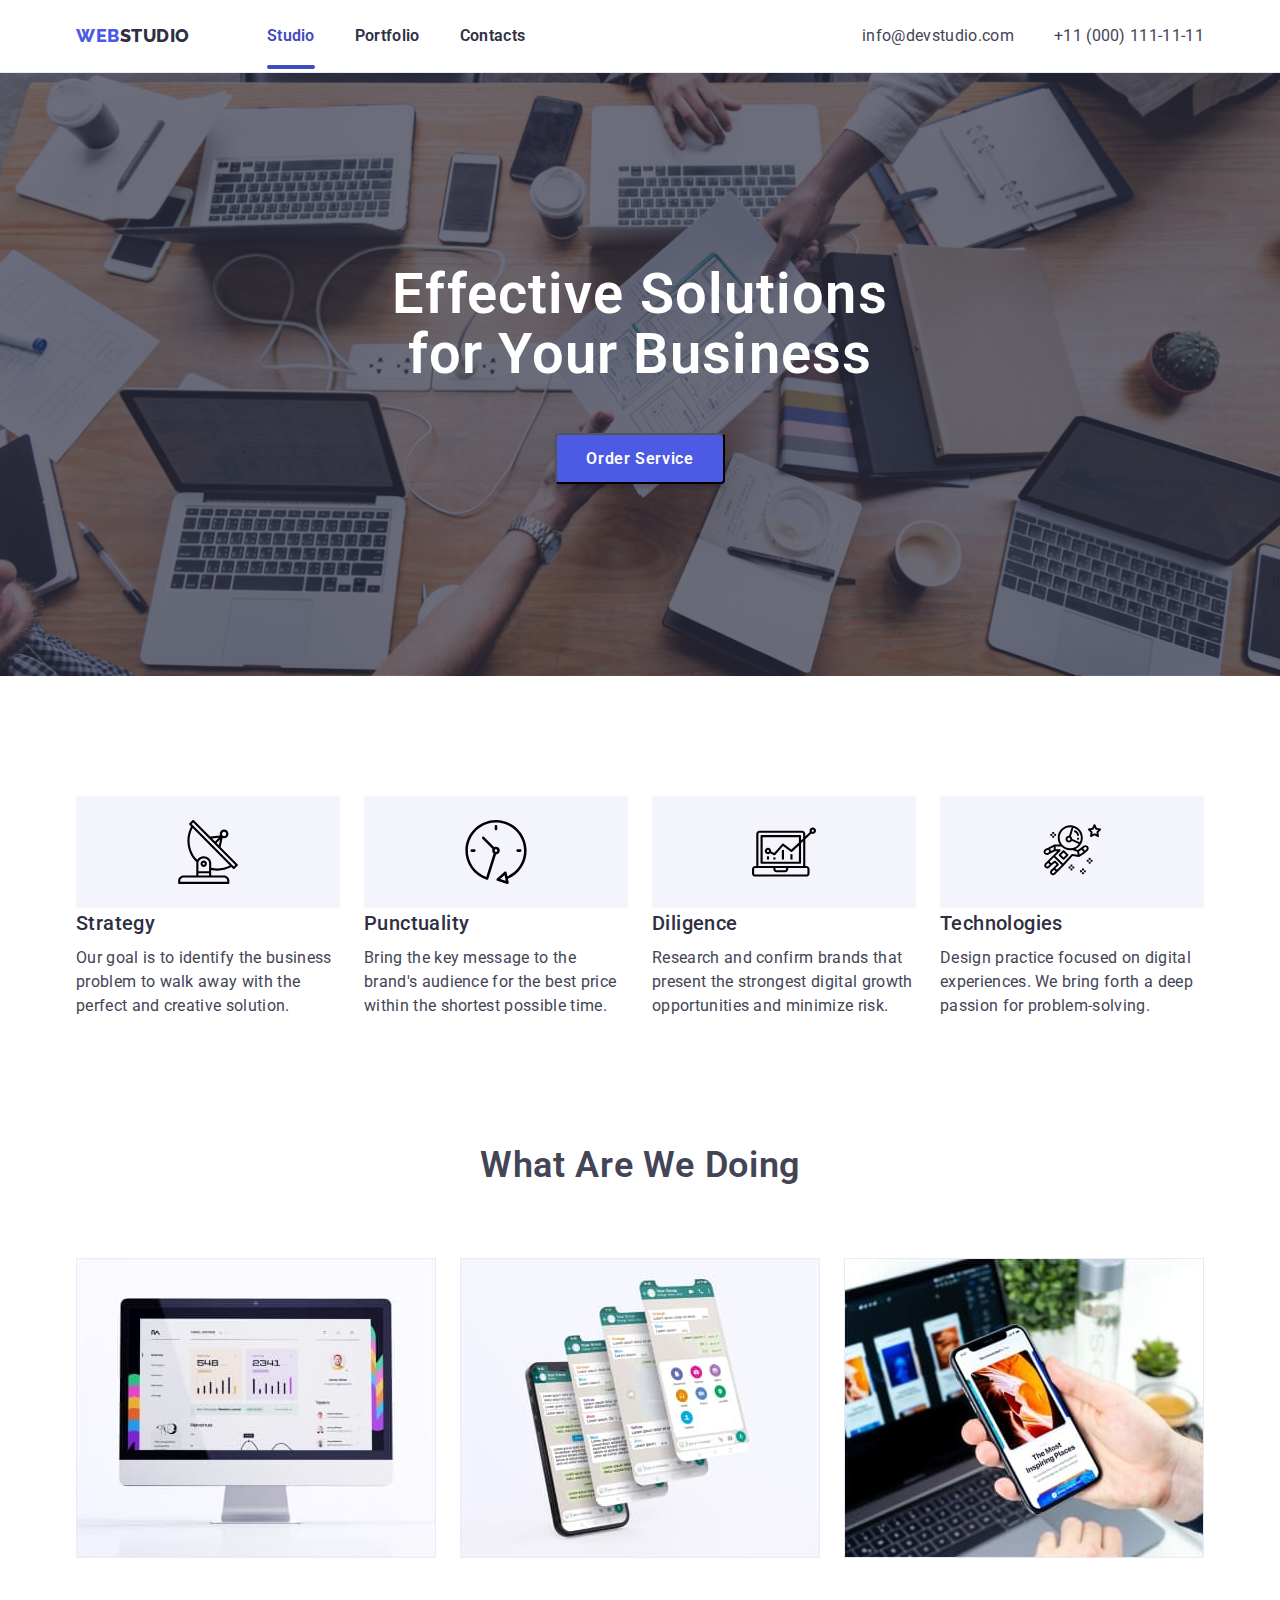
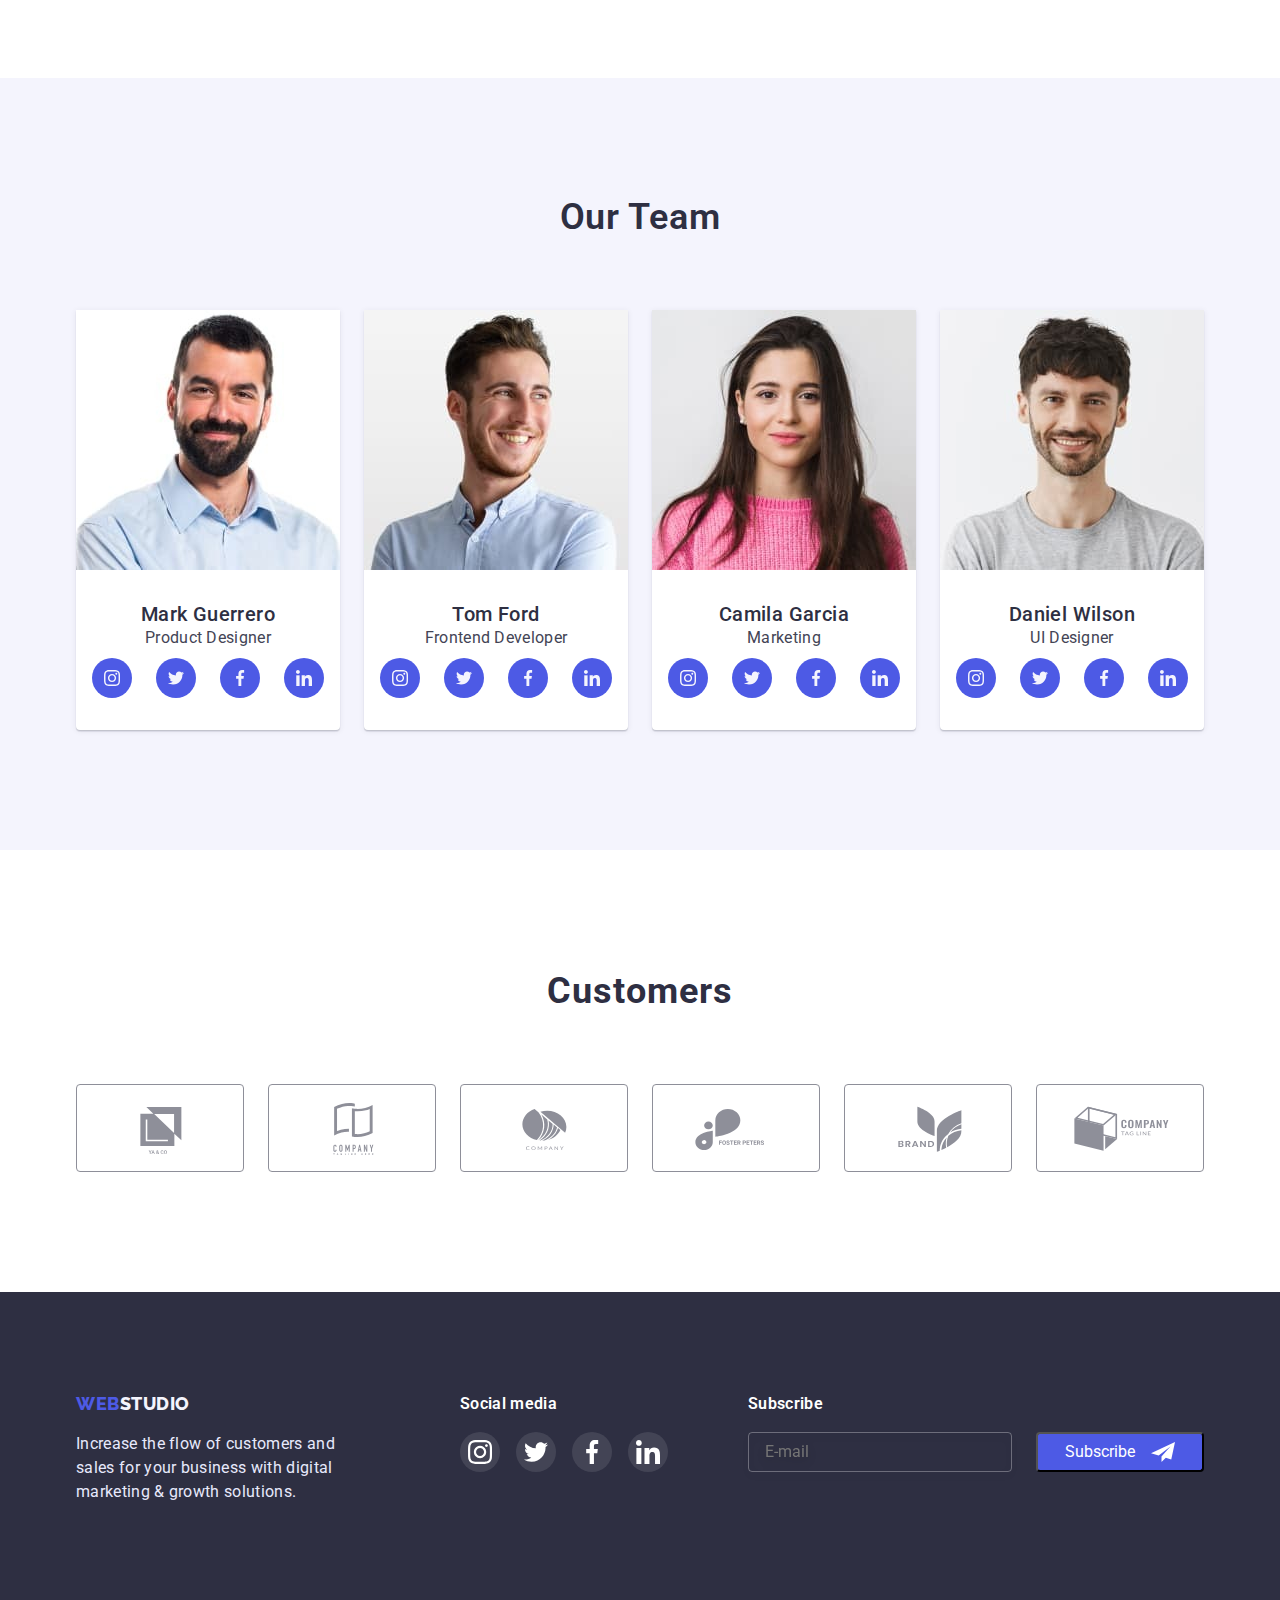
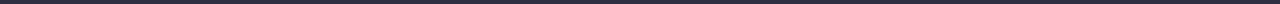
<file: index.html>
<!DOCTYPE html>
<html lang="en">

<head>
  <meta charset="UTF-8" />
  <meta http-equiv="X-UA-Compatible" content="IE=edge" />
  <meta name="viewport" content="width=device-width, initial-scale=1.0" />
  <title>Webstudio</title>
  <link rel="preconnect" href="https://fonts.googleapis.com" />
  <link rel="preconnect" href="https://fonts.gstatic.com" crossorigin />
  <link href="https://fonts.googleapis.com/css2?family=Raleway:wght@800&family=Roboto:wght@400;500;700;900&display=swap"
    rel="stylesheet" />
  <link rel="stylesheet" href="./css/styles.css" />
</head>
<!-- HEADER -->
<header class="header">
  <div class="header-container container">
    <nav class="header-nav">
      <a class="header-logo link" href="./index.html"><span class="logo-web">Web</span>Studio</a>
      <ul class="header-list list">
        <li class="header-item">
          <a class="header-link link current" href="./index.html">Studio</a>
        </li>
        <li class="header-item">
          <a class="header-link link" href="./portfolio.html" link>Portfolio</a>
        </li>
        <li class="header-item">
          <a class="header-link link" href="">Contacts</a>
        </li>
      </ul>
    </nav>
    <address class="header-adress">
      <ul class="adress-list list">
        <li class="adress-item">
          <a class="contact-email link" href="mailto:info@devstudio.com">info@devstudio.com</a>
        </li>
        <li class="adress-item">
          <a class="contact-phone link" href="tel:+110001111111">+11 (000) 111-11-11</a>
        </li>
      </ul>
    </address>
  </div>
</header>

<body>
  <!-- MAIN -->
  <main>
    <!-- HERO -->
    <section class="hero">
      <div class="container">
        <h1 class="hero-title">
          Effective Solutions <br />
          for Your Business
        </h1>
        <button class="hero-btn" type="button" data-modal-open>
          Order Service
        </button>
      </div>
    </section>
    <!-- STRENGTH -->
    <section class="strength">
      <div class="container">
        <h2 class="visually-hidden">Strength</h2>
        <ul class="strenth-list list">
          <li class="strenth-item">
            <a href="" class="strenth-link"><svg class="strenth-icon" width="64" height="64">
                <use href="./images/sprite.svg#icon-antenna"></use>
              </svg></a>
            <h3 class="strenth-subtitle">Strategy</h3>
            <p class="strenth-text">
              Our goal is to identify the business problem to walk away with
              the perfect and creative solution.
            </p>
          </li>
          <li class="strenth-item">
            <a href="" class="strenth-link"><svg class="strenth-icon" width="64" height="64">
                <use href="./images/sprite.svg#icon-clock"></use>
              </svg></a>
            <h3 class="strenth-subtitle">Punctuality</h3>
            <p class="strenth-text">
              Bring the key message to the brand's audience for the best price
              within the shortest possible time.
            </p>
          </li>
          <li class="strenth-item">
            <a href="" class="strenth-link"><svg class="strenth-icon" width="64" height="64">
                <use href="./images/sprite.svg#icon-diagram"></use>
              </svg></a>
            <h3 class="strenth-subtitle">Diligence</h3>
            <p class="strenth-text">
              Research and confirm brands that present the strongest digital
              growth opportunities and minimize risk.
            </p>
          </li>
          <li class="strenth-item">
            <a href="" class="strenth-link"><svg class="strenth-icon" width="64" height="64">
                <use href="./images/sprite.svg#icon-astronaut"></use>
              </svg></a>
            <h3 class="strenth-subtitle">Technologies</h3>
            <p class="strenth-text">
              Design practice focused on digital experiences. We bring forth a
              deep passion for problem-solving.
            </p>
          </li>
        </ul>
      </div>
    </section>
    <!-- WHAT WE ARE DOING -->
    <section class="products">
      <div class="container">
        <h2 class="products-title">What are we doing</h2>
        <ul class="products-list list">
          <li class="product-item">
            <img class="product-img" src="./images/about-img-1.jpg" alt="products photo" width="360" height="300" />
          </li>
          <li class="product-item">
            <img class="product-img" src="./images/about-img-2.jpg" alt="products photo" width="360" height="300" />
          </li>
          <li class="product-item">
            <img class="product-img" src="./images/about-img-3.jpg" alt="products photo" width="360" height="300" />
          </li>
        </ul>
      </div>
    </section>
    <!-- Our Team -->
    <section class="team">
      <div class="container">
        <h2 class="team-title">Our Team</h2>
        <ul class="team-list list">
          <li class="team-item">
            <img class="team-img" src="./images/team-img-1.jpg" alt="our team" width="264" height="260" />
            <div class="team-box-container">
              <h3 class="team-subtitle">Mark Guerrero</h3>
              <p class="team-text">Product Designer</p>
              <ul class="team-soc-list list">
                <li class="team-soc-item">
                  <a href="" class="team-soc-link"><svg class="team-soc-icon" width="16" height="16">
                      <use href="./images/sprite.svg#icon-instagram"></use>
                    </svg></a>
                </li>
                <li class="team-soc-item">
                  <a href="" class="team-soc-link"><svg class="team-soc-icon" width="16" height="16">
                      <use href="./images/sprite.svg#icon-twitter"></use>
                    </svg></a>
                </li>
                <li class="team-soc-item">
                  <a href="" class="team-soc-link"><svg class="team-soc-icon" width="16" height="16">
                      <use href="./images/sprite.svg#icon-facebook"></use>
                    </svg></a>
                </li>
                <li class="team-soc-item">
                  <a href="" class="team-soc-link"><svg class="team-soc-icon" width="16" height="16">
                      <use href="./images/sprite.svg#icon-linkedin"></use>
                    </svg></a>
                </li>
              </ul>
            </div>
          </li>
          <li class="team-item">
            <img class="team-img" src="./images/team-img-2.jpg" alt="our team" width="264" height="260" />
            <div class="team-box-container">
              <h3 class="team-subtitle">Tom Ford</h3>
              <p class="team-text">Frontend Developer</p>
              <ul class="team-soc-list list">
                <li class="team-soc-item">
                  <a href="" class="team-soc-link"><svg class="team-soc-icon" width="16" height="16">
                      <use href="./images/sprite.svg#icon-instagram"></use>
                    </svg></a>
                </li>
                <li class="team-soc-item">
                  <a href="" class="team-soc-link"><svg class="team-soc-icon" width="16" height="16">
                      <use href="./images/sprite.svg#icon-twitter"></use>
                    </svg></a>
                </li>
                <li class="team-soc-item">
                  <a href="" class="team-soc-link"><svg class="team-soc-icon" width="16" height="16">
                      <use href="./images/sprite.svg#icon-facebook"></use>
                    </svg></a>
                </li>
                <li class="team-soc-item">
                  <a href="" class="team-soc-link"><svg class="team-soc-icon" width="16" height="16">
                      <use href="./images/sprite.svg#icon-linkedin"></use>
                    </svg></a>
                </li>
              </ul>
            </div>
          </li>
          <li class="team-item">
            <img class="team-img" src="./images/team-img-3.jpg" alt="our team" width="264" height="260" />
            <div class="team-box-container">
              <h3 class="team-subtitle">Camila Garcia</h3>
              <p class="team-text">Marketing</p>
              <ul class="team-soc-list list">
                <li class="team-soc-item">
                  <a href="" class="team-soc-link"><svg class="team-soc-icon" width="16" height="16">
                      <use href="./images/sprite.svg#icon-instagram"></use>
                    </svg></a>
                </li>
                <li class="team-soc-item">
                  <a href="" class="team-soc-link"><svg class="team-soc-icon" width="16" height="16">
                      <use href="./images/sprite.svg#icon-twitter"></use>
                    </svg></a>
                </li>
                <li class="team-soc-item">
                  <a href="" class="team-soc-link"><svg class="team-soc-icon" width="16" height="16">
                      <use href="./images/sprite.svg#icon-facebook"></use>
                    </svg></a>
                </li>
                <li class="team-soc-item">
                  <a href="" class="team-soc-link"><svg class="team-soc-icon" width="16" height="16">
                      <use href="./images/sprite.svg#icon-linkedin"></use>
                    </svg></a>
                </li>
              </ul>
            </div>
          </li>
          <li class="team-item">
            <img class="team-img" src="./images/team-img-4.jpg" alt="our team" width="264" height="260" />
            <div class="team-box-container">
              <h3 class="team-subtitle">Daniel Wilson</h3>
              <p class="team-text">UI Designer</p>
              <ul class="team-soc-list list">
                <li class="team-soc-item">
                  <a href="" class="team-soc-link"><svg class="team-soc-icon" width="16" height="16">
                      <use href="./images/sprite.svg#icon-instagram"></use>
                    </svg></a>
                </li>
                <li class="team-soc-item">
                  <a href="" class="team-soc-link"><svg class="team-soc-icon" width="16" height="16">
                      <use href="./images/sprite.svg#icon-twitter"></use>
                    </svg></a>
                </li>
                <li class="team-soc-item">
                  <a href="" class="team-soc-link"><svg class="team-soc-icon" width="16" height="16">
                      <use href="./images/sprite.svg#icon-facebook"></use>
                    </svg></a>
                </li>
                <li class="team-soc-item">
                  <a href="" class="team-soc-link"><svg class="team-soc-icon" width="16" height="16">
                      <use href="./images/sprite.svg#icon-linkedin"></use>
                    </svg></a>
                </li>
              </ul>
            </div>
          </li>
        </ul>
      </div>
    </section>
    <!-- CUSTOMERS -->
    <section class="customers">
      <div class="container">
        <h2 class="customers-title">Customers</h2>
        <ul class="customer-list list">
          <li class="customer-item">
            <a href="" class="customer-link"><svg class="customer-icon" width="104" height="56">
                <use href="./images/sprite.svg#icon-logo"></use>
              </svg></a>
          </li>
          <li class="customer-item">
            <a href="" class="customer-link"><svg class="customer-icon" width="104" height="56">
                <use href="./images/sprite.svg#icon-logo-1"></use>
              </svg></a>
          </li>
          <li class="customer-item">
            <a href="" class="customer-link"><svg class="customer-icon" width="104" height="56">
                <use href="./images/sprite.svg#icon-logo-2"></use>
              </svg></a>
          </li>
          <li class="customer-item">
            <a href="" class="customer-link"><svg class="customer-icon" width="104" height="56">
                <use href="./images/sprite.svg#icon-logo-3"></use>
              </svg></a>
          </li>
          <li class="customer-item">
            <a href="" class="customer-link"><svg class="customer-icon" width="104" height="56">
                <use href="./images/sprite.svg#icon-logo-4"></use>
              </svg></a>
          </li>
          <li class="customer-item">
            <a href="" class="customer-link"><svg class="customer-icon" width="104" height="56">
                <use href="./images/sprite.svg#icon-logo-5"></use>
              </svg></a>
          </li>
        </ul>
      </div>
    </section>
  </main>
  <footer class="footer">
    <div class="footer-container container">
      <div class="footer-logo-wrap">
        <a class="footer-logo link" href="./index.html"><span class="logo-web">Web</span>Studio</a>
        <p class="footer-text">
          Increase the flow of customers and sales for your business with
          digital marketing & growth solutions.
        </p>
      </div>
      <div class="footer-wrap">
        <h3 class="footer-title">Social media</h3>
        <ul class="footer-soc-list list">
          <li class="footer-soc-item">
            <a href="" class="footer-soc-link link"><svg class="footer-soc-icon" wigth="24" height="24">
                <use href="./images/sprite.svg#icon-instagram"></use>
              </svg></a>
          </li>
          <li class="footer-soc-item">
            <a href="" class="footer-soc-link link"><svg class="footer-soc-icon" wigth="24" height="24">
                <use href="./images/sprite.svg#icon-twitter"></use>
              </svg></a>
          </li>
          <li class="footer-soc-item">
            <a href="" class="footer-soc-link link"><svg class="footer-soc-icon" wigth="24" height="24">
                <use href="./images/sprite.svg#icon-facebook"></use>
              </svg></a>
          </li>
          <li class="footer-soc-item">
            <a href="" class="footer-soc-link link"><svg class="footer-soc-icon" wigth="24" height="24">
                <use href="./images/sprite.svg#icon-linkedin"></use>
              </svg></a>
          </li>
        </ul>
      </div>
      <div class="suscribe-wrap">
        <form class="suscribe-form">
          <label class="suscribe-form-title">
            <h3 class="footer-title">Subscribe</h3>
          </label>
          <div class="suscribe-input-btn-wrap">
            <input type="mail" class="suscribe-form-input" name="user-suscribe" required minlength="2"
              pattern="^[a-zA-Zа-яА-ЯіІїЇ]+$" placeholder="E-mail">
            <button type="button" class="suscribe-form-btn">Subscribe
              <svg class="suscribe-form-icon" width="24" height="24">
                <use href="./images/sprite.svg#icon-suscribe"></use>
              </svg>
            </button>
          </div>
        </form>
      </div>

    </div>
  </footer>
  <!-- BACKDROP -->
  <div class="backdrop is-hidden" data-modal>
    <div class="modal">
      <form class="contact-form">
        <p class="title-form">Leave your contacts and we will call you back</p>
        <label class="contact-form-title">
          Name
          <div class="contact-form-input-wrap">
            <input type="text" class="contact-form-input" name="user_name" required minlength="2"
              pattern="^[a-zA-Zа-яА-ЯіІїЇ]+$" />
            <svg class="form-input-icon" width="18" height="24">
              <use href="./images/sprite.svg#name-icon"></use>
            </svg>
          </div>
        </label>
        <label class="contact-form-title">
          Phone
          <div class="contact-form-input-wrap">
            <input type="tel" class="contact-form-input" name="user_phone" required minlength="2"
              pattern="[0-9]{3}-[0-9]{3}-[0-9]{2}-[0-9]{2}" title="xxx-xxx-xx-xx" />
            <svg class="form-input-icon" width="18" height="24">
              <use href="./images/sprite.svg#phone-icon"></use>
            </svg>
          </div>
        </label>
        <label class="contact-form-title">
          Email
          <div class="contact-form-input-wrap">
            <input type="email" class="contact-form-input" name="user_email" required minlength="2" />
            <svg class="form-input-icon" width="18" height="24">
              <use href="./images/sprite.svg#email-icon"></use>
            </svg>
          </div>
        </label>
        <label class="contact-form-title">Comment
          <textarea name="user-message" class="contac-form-message" placeholder="Text input"></textarea>
        </label>
        <input id="user_policy" type="checkbox" name="usr_policy" class="term-form-input visually-hidden" required />
        <label for="user_policy" class="terms-and-conditions">I accept the terms and conditions of the&nbsp;
          <a href="" class="privacy-policy link">Privacy Policy</a></label>
        </label>
        <button type="submit" class="contact-form-btn">Send</button>
      </form>
      <button type="button" class="modal-close-btn" data-modal-close>
        <svg class="modal-close-icon" width="8" height="8">
          <use href="./images/sprite.svg#icon-modal-btn-close"></use>
        </svg>
      </button>
    </div>
  </div>
  <script src="./js/modal.js"></script>
</body>

</html>
</file>
<file: css/styles.css>
*,
::before,
::after {
  box-sizing: border-box;
}

/**
1. Correct the line height in all browsers.
2. Prevent adjustments of font size after orientation changes in iOS.
3. Use a more readable tab size (opinionated).
*/

html {
  line-height: 1.15; /* 1 */
  -webkit-text-size-adjust: 100%; /* 2 */
  -moz-tab-size: 4; /* 3 */
  tab-size: 4; /* 3 */
}

/*
Sections
========
*/

/**
1. Remove the margin in all browsers.
2. Improve consistency of default fonts in all browsers. (https://github.com/sindresorhus/modern-normalize/issues/3)
*/

body {
  margin: 0; /* 1 */
  font-family: system-ui, "Segoe UI", Roboto, Helvetica, Arial, sans-serif,
    "Apple Color Emoji", "Segoe UI Emoji"; /* 2 */
}

/*
Grouping content
================
*/

/**
1. Add the correct height in Firefox.
2. Correct the inheritance of border color in Firefox. (https://bugzilla.mozilla.org/show_bug.cgi?id=190655)
*/

hr {
  height: 0; /* 1 */
  color: inherit; /* 2 */
}

/*
Text-level semantics
====================
*/

/**
Add the correct text decoration in Chrome, Edge, and Safari.
*/

abbr[title] {
  text-decoration: underline dotted;
}

/**
Add the correct font weight in Edge and Safari.
*/

b,
strong {
  font-weight: bolder;
}

/**
1. Improve consistency of default fonts in all browsers. (https://github.com/sindresorhus/modern-normalize/issues/3)
2. Correct the odd 'em' font sizing in all browsers.
*/

code,
kbd,
samp,
pre {
  font-family: ui-monospace, SFMono-Regular, Consolas, "Liberation Mono", Menlo,
    monospace; /* 1 */
  font-size: 1em; /* 2 */
}

/**
Add the correct font size in all browsers.
*/

small {
  font-size: 80%;
}

/**
Prevent 'sub' and 'sup' elements from affecting the line height in all browsers.
*/

sub,
sup {
  font-size: 75%;
  line-height: 0;
  position: relative;
  vertical-align: baseline;
}

sub {
  bottom: -0.25em;
}

sup {
  top: -0.5em;
}

/*
Tabular data
============
*/

/**
1. Remove text indentation from table contents in Chrome and Safari. (https://bugs.chromium.org/p/chromium/issues/detail?id=999088, https://bugs.webkit.org/show_bug.cgi?id=201297)
2. Correct table border color inheritance in Chrome and Safari. (https://bugs.chromium.org/p/chromium/issues/detail?id=935729, https://bugs.webkit.org/show_bug.cgi?id=195016)
*/

table {
  text-indent: 0; /* 1 */
  border-color: inherit; /* 2 */
}

/*
Forms
=====
*/

/**
1. Change the font styles in all browsers.
2. Remove the margin in Firefox and Safari.
*/

button,
input,
optgroup,
select,
textarea {
  font-family: inherit; /* 1 */
  font-size: 100%; /* 1 */
  line-height: 1.15; /* 1 */
  margin: 0; /* 2 */
}

/**
Remove the inheritance of text transform in Edge and Firefox.
*/

button,
select {
  text-transform: none;
}

/**
Correct the inability to style clickable types in iOS and Safari.
*/

button,
[type="button"],
[type="reset"],
[type="submit"] {
  -webkit-appearance: button;
}

/**
Remove the inner border and padding in Firefox.
*/

::-moz-focus-inner {
  border-style: none;
  padding: 0;
}

/**
Restore the focus styles unset by the previous rule.
*/

:-moz-focusring {
  outline: 1px dotted ButtonText;
}

/**
Remove the additional ':invalid' styles in Firefox.
See: https://github.com/mozilla/gecko-dev/blob/2f9eacd9d3d995c937b4251a5557d95d494c9be1/layout/style/res/forms.css#L728-L737
*/

:-moz-ui-invalid {
  box-shadow: none;
}

/**
Remove the padding so developers are not caught out when they zero out 'fieldset' elements in all browsers.
*/

legend {
  padding: 0;
}

/**
Add the correct vertical alignment in Chrome and Firefox.
*/

progress {
  vertical-align: baseline;
}

/**
Correct the cursor style of increment and decrement buttons in Safari.
*/

::-webkit-inner-spin-button,
::-webkit-outer-spin-button {
  height: auto;
}

/**
1. Correct the odd appearance in Chrome and Safari.
2. Correct the outline style in Safari.
*/

[type="search"] {
  -webkit-appearance: textfield; /* 1 */
  outline-offset: -2px; /* 2 */
}

/**
Remove the inner padding in Chrome and Safari on macOS.
*/

::-webkit-search-decoration {
  -webkit-appearance: none;
}

/**
1. Correct the inability to style clickable types in iOS and Safari.
2. Change font properties to 'inherit' in Safari.
*/

::-webkit-file-upload-button {
  -webkit-appearance: button; /* 1 */
  font: inherit; /* 2 */
}

/*
Interactive
===========
*/

/*
Add the correct display in Chrome and Safari.
*/

summary {
  display: list-item;
}
body {
  font-family: "Roboto", sans-serif;
  color: #434455;
}

h1,
h2,
h3,
h4,
h5,
h6,
p {
  margin: 0;
}

img {
  display: block;
}

ul {
  margin: 0;
  padding-left: 0;
}

li {
  margin-right: 0;
}
button {
  cursor: pointer;
}
address {
  list-style: none;
}

.list {
  list-style: none;
  margin: 0;
}

.link {
  text-decoration: none;
}
.container {
  width: 1152px;
  padding-left: 12px;
  padding-right: 12px;
  margin-left: auto;
  margin-right: auto;
}
:root {
  --hover-color: #404bbf;
  --main-text-color: #2e2f42;
  --gradient: linear-gradient(rgba(46, 47, 66, 0.7), rgba(46, 47, 66, 0.7));
  --transition-dur-and-func: 250ms cubic-bezier(0.4, 0, 0.2, 1);
}

.footer-logo {
  font-family: "Raleway";
  font-style: normal;
  font-weight: 800;
  font-size: 18px;
  line-height: 21px;
  display: flex;
  align-items: center;
  letter-spacing: 0.03em;
  text-transform: uppercase;
  color: #f4f4fd;
}
.header-logo {
  font-family: "Raleway";
  font-style: normal;
  font-weight: 800;
  font-size: 18px;
  line-height: 1.33;
  display: flex;
  align-items: center;
  letter-spacing: 0.03em;
  text-transform: uppercase;
  color: var(--main-text-color);
}
.logo-web {
  font-family: "Raleway";
  font-style: normal;
  font-weight: 800;
  font-size: 18px;
  line-height: 1.33;
  display: flex;
  align-items: center;
  letter-spacing: 0.03em;
  text-transform: uppercase;
  color: #4d5ae5;
}

/* HEADER */

.header {
  border-bottom: 1px solid #e7e9fc;
}
.header-nav {
  display: flex;
}
.header-logo {
  padding-top: 24px;
  padding-bottom: 24px;
}
.header-list {
  display: flex;
  align-items: center;
  margin-left: 77px;
  gap: 40px;
}
.adress-list {
  display: flex;
  align-items: center;
  gap: 40px;
}
.header-container {
  display: flex;
  align-items: center;
}
.header-item {
}
.header-link {
  font-weight: 600;
  font-size: 16px;
  line-height: 1.5;
  letter-spacing: 0.02em;
  color: var(--main-text-color);
  padding-top: 24px;
  padding-bottom: 24px;
  transition: color var(--transition-dur-and-func);
}
.header-link:focus,
.header-link:hover {
  color: var(--hover-color);
}

.header-adress {
  margin-left: auto;
}

.contact-email {
  font-style: normal;
  font-size: 16px;
  line-height: 1.5;
  letter-spacing: 0.02em;
  color: #434455;
  padding-bottom: 24px;
  transition: color var(--transition-dur-and-func);
}

.contact-email:hover,
.contact-email:focus {
  color: var(--hover-color);
}

.contact-phone {
  font-style: normal;
  font-size: 16px;
  line-height: 1.5;
  letter-spacing: 0.02em;
  color: #434455;
  padding-bottom: 24px;
}

.current {
  color: var(--hover-color);
  position: relative;
}

.current::after {
  content: "";
  position: absolute;
  left: 0;
  bottom: 0;
  width: 100%;
  height: 4px;
  border-radius: 2px;
  background-color: var(--hover-color);
}

/* HERO */
.hero {
  background-color: #2e2f42;
  padding-top: 192px;
  padding-bottom: 192px;
  background-image: var(--gradient), url(../images/hero-bg.jpeg);
  background-repeat: no-repeat;
  background-position: center;
  background-size: cover;
}

.hero-title {
  font-weight: 600;
  font-size: 56px;
  line-height: 1.07;
  text-align: center;
  letter-spacing: 0.02em;
  color: #ffffff;
  margin-top: 0;
  margin-bottom: 0;
  margin-bottom: 48px;
  justify-content: center;
  margin-left: auto;
  margin-right: auto;
}

.hero-btn {
  font-weight: 600;
  font-size: 16px;
  line-height: 1.19;
  align-items: center;
  letter-spacing: 0.04em;
  color: #ffffff;
  display: block;
  margin: auto;
  min-width: 170px;
  height: 51px;
  background: #4d5ae5;
  box-shadow: 0px 4px 4px rgba(0, 0, 0, 0.15);
  border-radius: 4px;
  transition: background-color var(--transition-dur-and-func);
}
.hero-btn:hover,
.hero-btn:focus {
  background-color: var(--hover-color);
}

/* STRENGTH */
.strength {
  background-color: #ffffff;
  padding-top: 120px;
  padding-bottom: 120px;
}
.visually-hidden {
  position: absolute;
  width: 1px;
  height: 1px;
  margin: -1px;
  border: 0;
  padding: 0;
  white-space: nowrap;
  clip-path: inset(100%);
  clip: rect(0 0 0 0);
  overflow: hidden;
}

.strenth-list {
  display: flex;
  justify-content: center;
  gap: 24px;
}
.strenth-item {
  width: 264px;
}
.strenth-subtitle {
  font-weight: 500;
  font-size: 20px;
  line-height: 1.5;
  letter-spacing: 0.02em;
  color: var(--main-text-color);
  padding-bottom: 8px;
}
.strenth-text {
  font-size: 16px;
  line-height: 1.5;
  letter-spacing: 0.02em;
  margin-bottom: 8px;
}
.strenth-link {
  height: 112px;
  border-radius: 4px;
  background: #f4f4fd;
  display: flex;
  justify-content: center;
  align-items: center;
}
.strenth-icon {
}

/* WHAT WE ARE DOING */

.products {
  background-color: #ffffff;
  padding-bottom: 120px;
}
.products-title {
  font-weight: 600;
  font-size: 36px;
  line-height: 1.11;
  text-align: center;
  letter-spacing: 0.02em;
  text-transform: capitalize;
  margin-bottom: 72px;
}
.products-list {
  display: flex;
  gap: 24px;
  justify-content: center;
}

.product-item {
  margin-right: 0;
}

/* TEAM */

.team {
  background-color: #f4f4fd;
  padding-top: 120px;
  padding-bottom: 120px;
  margin: auto;
}

.team-title {
  font-weight: 600;
  font-size: 36px;
  line-height: 1.11;
  text-align: center;
  letter-spacing: 0.02em;
  text-transform: capitalize;
  color: var(--main-text-color);
  margin-bottom: 72px;
}
.team-list {
  display: flex;
  gap: 24px;
  justify-content: center;
  margin: auto;
  width: calc((100%-24px * 3) / 4);
}

.team-item {
  background: #ffffff;
  box-shadow: 0px 1px 6px rgba(46, 47, 66, 0.08),
    0px 1px 1px rgba(46, 47, 66, 0.16), 0px 2px 1px rgba(46, 47, 66, 0.08);
  border-radius: 0px 0px 4px 4px;
}

.team-box-container {
  width: 264px;
  padding-top: 32px;
  padding-bottom: 32px;
  margin-right: 0;
}

.team-soc-list {
  display: flex;
  justify-content: center;
  gap: 24px;
}
.team-soc-item {
  width: 40px;
  height: 40px;
}

.team-soc-link {
  width: 100%;
  height: 100%;
  background-color: #4d5ae5;
  border-radius: 50%;
  display: flex;
  align-items: center;
  justify-content: center;
  transition: background-color var(--transition-dur-and-func);
}

.team-soc-link:is(:hover, :focus) {
  background-color: var(--hover-color);
}

.team-soc-icon {
  fill: #f4f4fd;
}

.team-subtitle {
  font-weight: 500;
  font-size: 20px;
  line-height: 1.2;
  text-align: center;
  letter-spacing: 0.02em;
  color: var(--main-text-color);
}
.team-text {
  font-size: 16px;
  line-height: 1.5;
  text-align: center;
  letter-spacing: 0.02em;
  margin-bottom: 8px;
}

/* CUSTOMERS */

.customers {
  padding-top: 120px;
  padding-bottom: 120px;
}
.customers-title {
  font-size: 36px;
  line-height: calc(42 / 36);
  text-align: center;
  letter-spacing: 0.03em;
  color: #2e2f42;
  margin-bottom: 72px;
}
.customer-list {
  display: flex;
  gap: 24px;
}

.customer-item {
  width: 168px;
  height: 88px;
}
.customer-link {
  width: 100%;
  height: 100%;
  border: 1px solid #8e8f99;
  border-radius: 4px;
  display: flex;
  align-items: center;
  justify-content: center;
  transition: color var(--transition-dur-and-func);
}

.customer-icon {
  fill: #8e8f99;
  transition: fill var(--transition-dur-and-func);
}

.customer-link:is(:hover, :focus) {
  border-color: #4d5ae5;
}
.customer-link:is(:hover, :focus) .customer-icon {
  fill: #4d5ae5;
}

/* FOOTER */
.footer {
  background: #2e2f42;
  padding-top: 100px;
  padding-bottom: 100px;
}
.footer-logo {
  margin-bottom: 16px;
}

.footer-text {
  font-size: 16px;
  line-height: 1.5;
  letter-spacing: 0.02em;
  color: #e7e9fc;
  min-width: 264px;
}
.footer-logo-wrap {
  max-width: 264px;
}
.footer-container {
  display: flex;
}
.footer-wrap {
  margin-left: 120px;
  margin-right: 80px;
}

.footer-title {
  font-family: "Roboto";
  font-style: normal;
  font-weight: 600;
  font-size: 16px;
  line-height: calc(24 / 16);
  letter-spacing: 0.02em;
  color: #ffffff;
  margin-bottom: 16px;
}
.footer-soc-list {
  display: flex;
  justify-content: center;
  gap: 16px;
}

.footer-soc-item {
  width: 40px;
  height: 40px;
}

.footer-soc-link {
  width: 100%;
  height: 100%;
  background-color: rgba(255, 255, 255, 0.1);
  border-radius: 50%;
  display: flex;
  align-items: center;
  justify-content: center;
  transition: background-color var(--transition-dur-and-func);
}

.footer-soc-link:is(:hover, :focus) {
  background-color: #31d0aa;
}

.footer-soc-icon {
  fill: #ffffff;
}

.suscribe-wrap {
  width: 100px;
  display: flex;
}

.suscribe-input-btn-wrap {
  display: flex;
}

.suscribe-form-input {
  width: 264px;
  height: 40px;
  border: 1px solid rgba(255, 255, 255, 0.3);
  filter: drop-shadow(0px 4px 4px rgba(0, 0, 0, 0.15));
  border-radius: 4px;
  background-color: transparent;
  padding-left: 16px;
  padding-top: 8px;
  padding-bottom: 8px;
  margin-right: 24px;
  color: rgba(255, 255, 255, 0.6);
  transition: border var(--transition-dur-and-func);
}

.suscribe-form-input:is(:hover, :focus) {
  border: 1px solid #4d5ae5;
  outline: none;
}

.suscribe-form-btn {
  background-color: #4d5ae5;
  border-radius: 4px;
  color: #ffffff;
  width: 168px;
  height: 40px;
  line-height: 0;
  display: flex;
  justify-content: center;
  align-items: center;
  margin-right: 24px;
}

.suscribe-form-icon {
  fill: #ffffff;
  margin-left: 16px;
}

/* PORTFOLIO PAGE */
.portfolio {
  background-color: #ffffff;
  padding-top: 96px;
  padding-bottom: 120px;
}

.portfolio-btn-list {
  display: flex;
  gap: 24px;
  justify-content: center;
  margin-bottom: 72px;
}

.portfolio-btn {
  font-weight: 600;
  font-size: 16px;
  line-height: 1.5;
  display: flex;
  align-items: center;
  text-align: center;
  letter-spacing: 0.04em;
  color: #4d5ae5;
  cursor: pointer;
  padding: 12px 24px;
  background: #f4f4fd;
  border: 1px solid #e7e9fc;
  border-radius: 4px;
  flex: none;
  order: 4;
  flex-grow: 0;
  transition: color var(--transition-dur-and-func),
    box-shadow var(--transition-dur-and-func),
    background-color var(--transition-dur-and-func);
}

.portfolio-btn:hover,
.portfolio-btn:focus {
  color: #ffffff;
  box-shadow: 0px 3px 1px rgba(0, 0, 0, 0.1), 0px 2px 1px rgba(0, 0, 0, 0.08),
    0px 2px 2px rgba(0, 0, 0, 0.12);
  background-color: #4d5ae5;
}
.portfolio-list {
  display: flex;
  flex-wrap: wrap;
  row-gap: 48px;
  column-gap: 24px;
  justify-content: center;
}
.portfolio-list-img-wrap {
  position: relative;
  display: block;
  overflow-y: hidden;
}

.portfolio-item:hover .overlay {
  transform: translate(0, 0);
  transition: 250ms;
}

.overlay {
  font-style: 14px;
  background-color: #4d5ae5;
  padding-top: 40px;
  padding-left: 32px;
  padding-right: 32px;
  position: absolute;
  left: 0;
  top: 0;
  color: rgba(244, 244, 253, 1);
  width: 100%;
  height: 100%;
  overflow: hidden;
  transform: translate(0, 100%);
  transition: 250ms;
}

.portfolio-box-container {
  padding-top: 32px;
  padding-bottom: 32px;
  margin-left: 16px;
}

.portfolio-item {
  background: #ffffff;
  border: 0.5px solid #f4f4fd;
  box-shadow: 0px 1px 6px rgba(46, 47, 66, 0.08);
  position: relative;
  transition: box-shadow var(--transition-dur-and-func);
  width: calc((100% - 48px) / 3);
}

.portfolio-item:hover {
  box-shadow: 0px 1px 6px rgba(46, 47, 66, 0.08),
    0px 1px 1px rgba(46, 47, 66, 0.16), 0px 2px 1px rgba(46, 47, 66, 0.08);
}

.portfolio-subtitle {
  font-size: 16px;
  line-height: calc(24 / 16);
  letter-spacing: 0.02em;
  color: #434455;
  flex: none;
  order: 1;
  flex-grow: 0;
}

/* MODAL WINDOW */

.backdrop {
  background: rgba(46, 47, 66, 0.4);
  position: fixed;
  top: 0;
  left: 0;
  width: 100%;
  height: 100%;
  z-index: 100;
  transition: opacity var(--transition-dur-and-func),
    visibility var(--transition-dur-and-func);
}
.backdrop.is-hidden {
  opacity: 0;
  visibility: hidden;
  pointer-events: none;
  transform: translate(0, 0);
}

.modal {
  position: absolute;
  width: 408px;
  background-color: #fcfcfc;
  box-shadow: 0px 1px 1px rgba(0, 0, 0, 0.14), 0px 1px 3px rgba(0, 0, 0, 0.12),
    0px 2px 1px rgba(0, 0, 0, 0.2);
  border-radius: 4px;
  top: 50%;
  left: 50%;
  transform: translate(-50%, -50%);
  padding-left: 24px;
  padding-right: 24px;
  padding-bottom: 24px;
  padding-top: 72px;
  transition: 250ms;
}

.modal-close-btn {
  position: absolute;
  right: 24px;
  top: 24px;
  width: 24px;
  height: 24px;
  background-color: #e7e9fc;
  border: 1px solid rgba(0, 0, 0, 0.1);
  border-radius: 50%;
  display: flex;
  justify-content: center;
  align-items: center;
  transition: box-shadow var(--transition-dur-and-func);
}

.modal-close-btn:is(:focus, :hover) {
  box-shadow: 0px 1px 6px rgba(46, 47, 66, 0.08),
    0px 1px 1px rgba(46, 47, 66, 0.16), 0px 2px 1px rgba(46, 47, 66, 0.08);
}
.contact-form {
  width: 100%;
  margin-right: auto;
  margin-left: auto;
}

.title-form {
  font-weight: 600;
  font-size: 16px;
  line-height: calc(24px / 16px);
  letter-spacing: 0.02em;
  color: #2e2f42;
  margin-bottom: 16px;
  text-align: center;
}

.contact-form-input {
  width: 100%;
  height: 40px;
  border: 1px solid rgba(33, 33, 33, 0.2);
  border-radius: 4px;
  padding-left: 34px;
  transition: border var(--transition-dur-and-func);
}

.contact-form-input:focus {
  border: 1px solid #4d5ae5;
  outline: none;
}
.contact-form-input:focus + .form-input-icon {
  fill: #4d5ae5;
}

.contac-form-message {
  width: 100%;
  height: 120px;
  resize: none;
  font-size: 12px;
  line-height: calc(14px / 12px);
  letter-spacing: 0.01em;
  color: rgba(117, 117, 117, 0.5);
  border: 1px solid rgba(33, 33, 33, 0.2);
  border-radius: 4px;
  padding-top: 8px;
  padding-left: 16px;
  margin-top: 4px;
  margin-bottom: 16px;
}
.contac-form-message:focus {
  border: 1px solid #4d5ae5;
  outline: none;
}

.term-form-input {
  width: 16px;
  height: 16px;
  border: 1.25px solid #2e2f42;
  border-radius: 2px;
}

.contact-form-btn {
  width: 170px;
  height: 51px;
  background-color: #4d5ae5;
  box-shadow: 0px 4px 4px rgba(0, 0, 0, 0.15);
  border-radius: 4px;
  font-weight: 600;
  font-size: 16px;
  line-height: calc(19px / 16px);
  letter-spacing: 0.04em;
  color: #ffffff;
  margin-top: 24px;
  display: flex;
  margin-left: auto;
  margin-right: auto;
  align-items: center;
  justify-content: center;
}

.contact-form-title {
  width: 100%;
  font-size: 12px;
  line-height: calc(14px / 12px);
  letter-spacing: 0.01em;
  color: #8e8f99;
}

.terms-and-conditions {
  font-size: 12px;
  line-height: calc(16px / 12px);
  letter-spacing: 0.04em;
  color: #757575;
  border-radius: 2px;
  display: flex;
  align-items: center;
}

.privacy-policy {
  font-size: 12px;
  line-height: calc(16px / 12px);
  letter-spacing: 0.04em;
  color: #4d5ae5;
}

.contact-form-input-wrap {
  width: 100%;
  position: relative;
  margin-bottom: 8px;
  margin-top: 4px;
}
.form-input-icon {
  position: absolute;
  top: 50%;
  left: 16px;
  transform: translate(0, -50%);
  fill: #2e2f42;
  transition: fill var(--transition-dur-and-func);
}

.terms-and-conditions:before {
  content: "";
  width: 16px;
  height: 16px;
  display: block;
  border: 1.25px solid #2e2f42;
  border-radius: 2px;
  cursor: pointer;
  margin-right: 8px;
}

.term-form-input:checked + .terms-and-conditions::before {
  background-color: #4d5ae5;
  border: 1.25px solid #4d5ae5;
  background-image: url(/images/check.png);
  background-repeat: no-repeat;
  display: flex;
  background-position: center;
}
</file>
